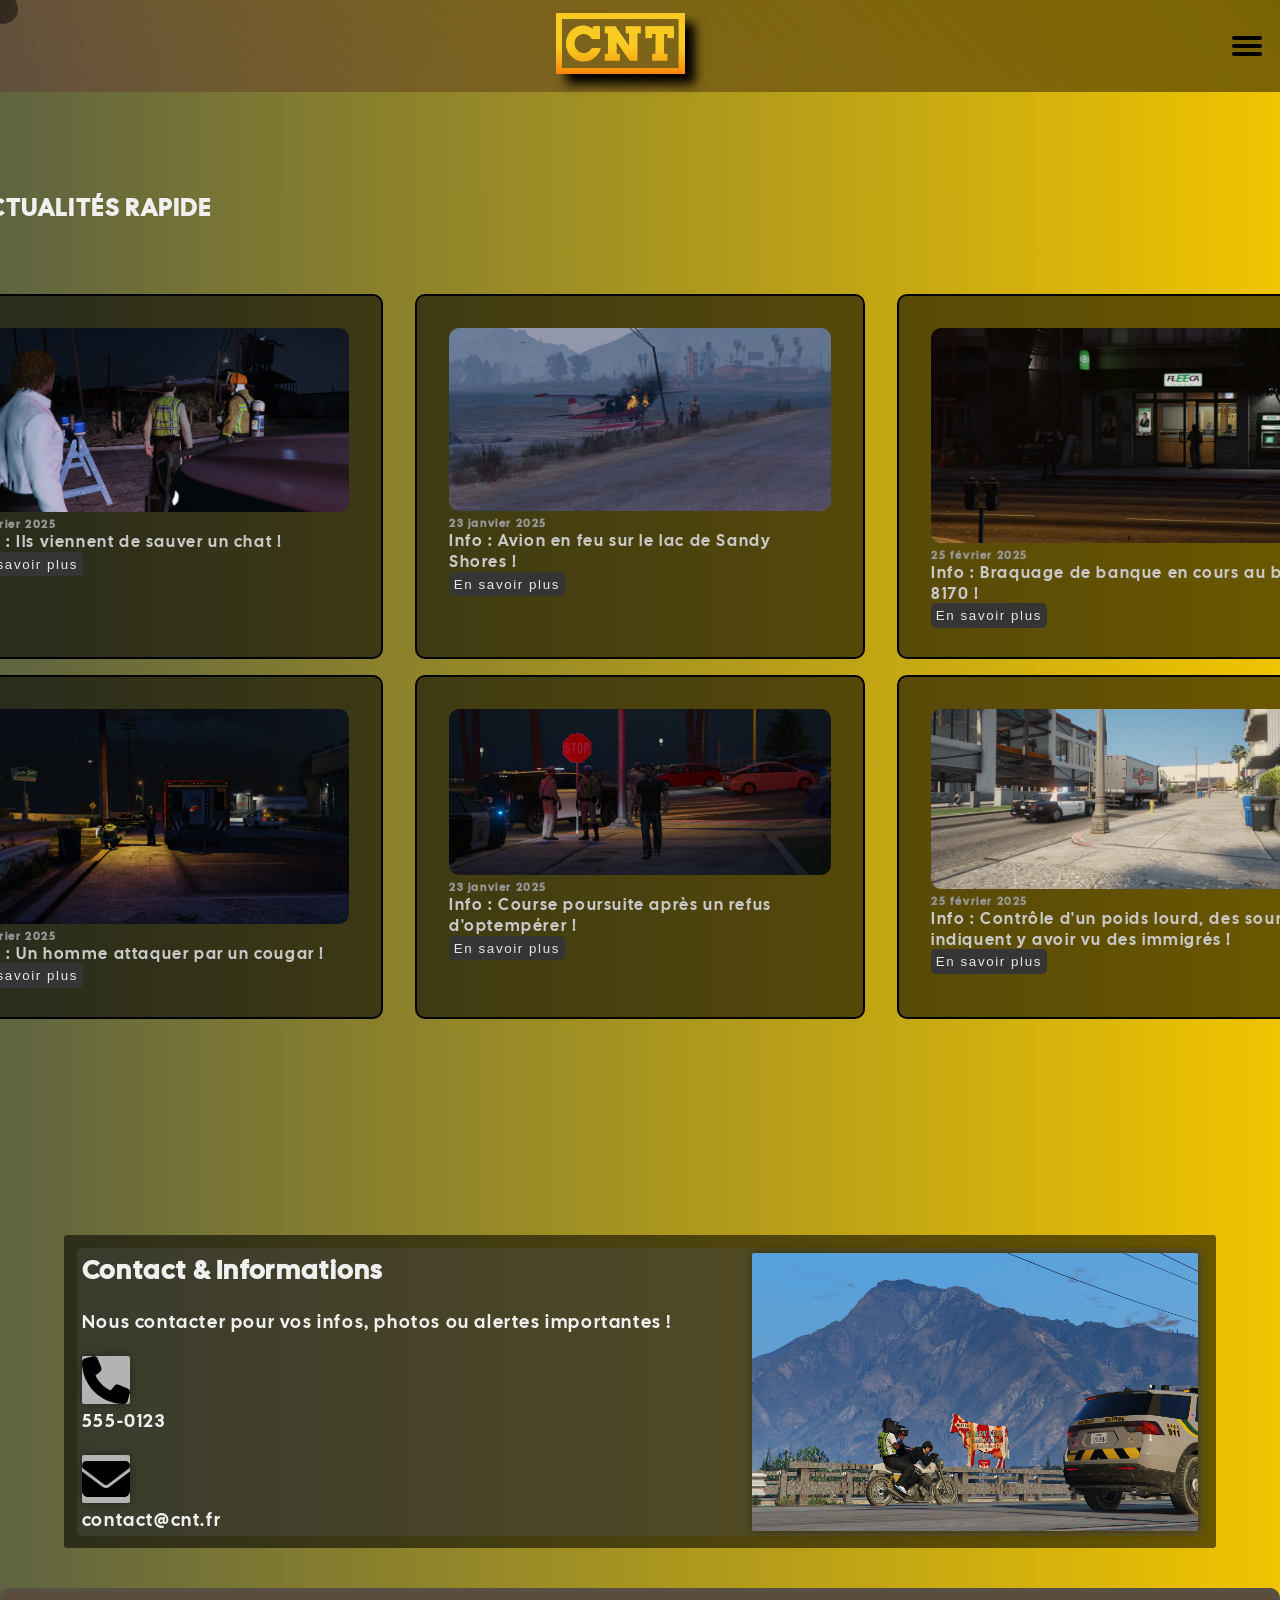
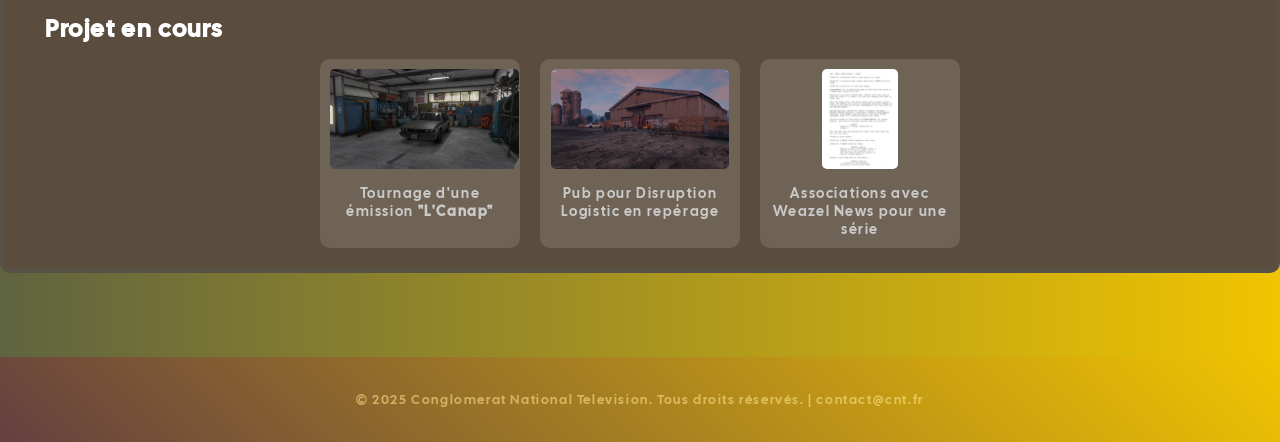
<file: index.html>
<!DOCTYPE html>
<html lang="fr">
  <head>
    <meta charset="UTF-8" />
    <meta name="viewport" content="width=device-width, initial-scale=1" />
    <title>CNT - News</title>
    <link rel="stylesheet" href="style.css" />
    <style>
      @import url("https://fonts.googleapis.com/css2?family=Cal+Sans&display=swap");
    </style>
  </head>
  <body>
    <header>
      <a href="index.html">
        <a href="index.html"><img src="./img/CNT_Logo_Upscaled_smaller.png" alt="CNT Logo" /></a>
      </a>
       <div class="dropdown">
        <div class="trigger">
          <div class="hamburger">
            <span></span>
            <span></span>
            <span></span>
          </div>
        </div>
        <div class="dropdown-content">
          <button id="articles"><a href="https://x.com/CNT1689645">Publications</a></button>
          <button id="postuler"><a href="index1.html">Postuler</a></button>
          <button id="apropos"><a href="apropos.html">À propos</a></button>
          <a id="contactez" class="btn" href="#contact1"><button>Nous contacter</button></a>

        </div>
      </div>
    </header>
    <main>
      <h2>LES ACTUALITÉS RAPIDE</h2>
      <br /><br><br>
      <div class="tout">
        <div class="info1er">
          <div class="info1">
            <img
              class="img1"
              src="./img/Capture_decran_2025-01-23_003755.png"
              alt=""
            />
            <h6>3 février 2025</h6>
            <p>Info : Ils viennent de sauver un chat !</p>
            <button><a href="./en savoir plus.html">En savoir plus</a></button>
          </div>
          <div class="info2">
            <img
              class="img2"src="./img/hhhh.png"alt=""/>
            <h6>23 janvier 2025</h6>
            <p>Info : Avion en feu sur le lac de Sandy Shores !</p>
            <button><a href="en savoir plus.html">En savoir plus</a></button>
          </div>
          <div class="info3">
            <img class="img3" src="./img/braquage.webp" alt="" />
            <h6>25 février 2025</h6>
            <p>Info : Braquage de banque en cours au bloc 8170 !</p>
            <button><a href="./en savoir plus.html">En savoir plus</a></button>
          </div>
        </div>

        <div class="info2nd">
          <div class="info4">
            <img class="img4" src="./img/cougar.webp" alt="" />
            <h6>3 février 2025</h6>
            <p>Info : Un homme attaquer par un cougar !</p>
            <button><a href="./en savoir plus.html">En savoir plus</a></button>
          </div>
          <div class="info5">
            <img class="img5" src="./img/image.png" alt="" />
            <h6>23 janvier 2025</h6>
            <p>Info : Course poursuite après un refus d'optempérer !</p>
            <button><a href="en savoir plus.html">En savoir plus</a></button>
          </div>
          <div class="info6">
            <img class="img6" src="./img/immig.png" alt="" />
            <h6>25 février 2025</h6>
            <p>Info : Contrôle d'un poids lourd, des sources indiquent y avoir vu des immigrés !</p>
            <button><a href="./en savoir plus.html">En savoir plus</a></button>
          </div>
        </div>
      </div>
    </main>
    <br /><br /><br /><br /><br id="contact1"><br><br><br>
    <section >
      <section class="sec">
        <div class="contact-text">
          <div class="contact">
          <h2>Contact & Informations</h2>
          <br>
          <p>Nous contacter pour vos infos, photos ou alertes importantes !</p>
          <br>
          <ul class="imgcontact">
            <li><img class="lien" src="./img/phone-solid.svg" alt=""><br> 555-0123</li>
            <br>
            <li><img class="lien" src="./img/envelope-solid.svg" alt=""><br>contact@cnt.fr</li>
          </ul>
        </div>
          <img class="contact-image" src="./img/Capture_decran_2025-01-18_163140.png" alt="Image contact" />
        </div>
        </div>
      </section>
    </section>
    <div class="projet">
      <h2>Projet en cours</h2>
      <div class="imgprojet">
        <div class="projet-item">
          <img src="./img/canap.png" alt="">
          <p>Tournage d'une émission <strong>"L'Canap"</strong></p>
        </div>
        <div class="projet-item">
          <img src="./img/Capture_decran_2024-12-25_213353.png" alt="Repérage pour Disruption Logistic">
          <p>Pub pour Disruption Logistic en repérage</p>
        </div>
        <div class="projet-item">
          <img src="./img/xynopsi.jpg" alt="Projet avec Weazel News">
          <p>Associations avec Weazel News pour une série</p>
        </div>
      </div>
    </div>
    
    <br><br><br><br>
    <footer>
      <br>
      <br>
      &copy; 2025 Conglomerat National Television. Tous droits réservés. | contact@cnt.fr
      <br>
      <br>
      <br>
    </footer>
    <div class="cursor-ball"></div>

    <script src="app.js"></script>
  </body>
</html>
</file>
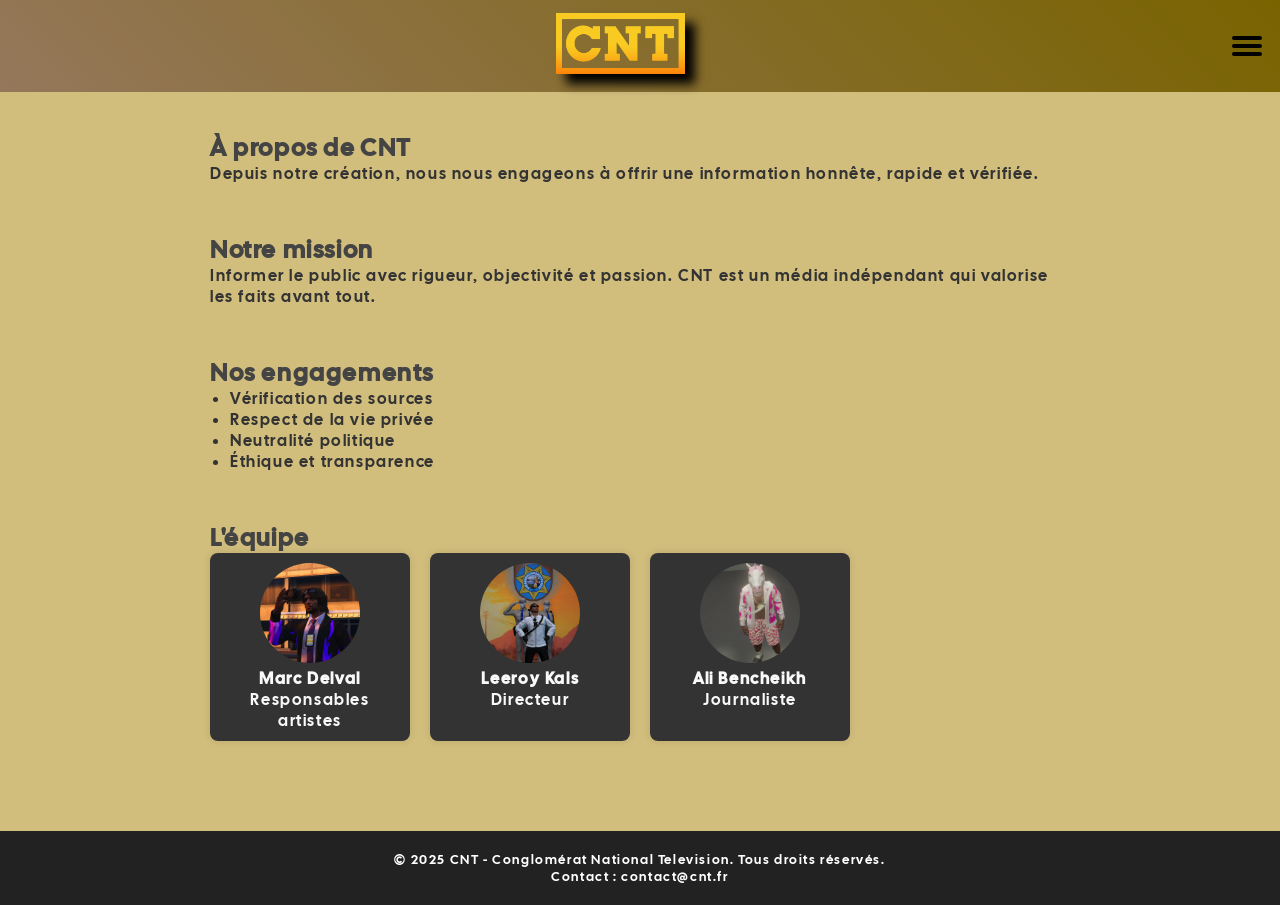
<file: apropos.html>
<!DOCTYPE html>
<html lang="fr">
<head>
  <meta charset="UTF-8" />
  <meta name="viewport" content="width=device-width, initial-scale=1.0"/>
  <title>À propos - CNT</title>
  <link rel="stylesheet" href="apropos.css">
  <style>
    @import url("https://fonts.googleapis.com/css2?family=Cal+Sans&display=swap");
  </style>
</head>
<body>
    <header>
        <a href="index.html">
          <a href="index.html"><img src="./img/CNT_Logo_Upscaled_smaller.png" alt="CNT Logo" /></a>
        </a>
         <div class="dropdown">
          <div class="trigger">
            <div class="hamburger">
              <span></span>
              <span></span>
              <span></span>
            </div>
          </div>
          <div class="dropdown-content">
            <button id="articles"><a href="https://x.com/CNT1689645">Publications</a></button>
            <button id="postuler"><a href="index1.html">Postuler</a></button>
            <button id="apropos"><a href="apropos.html">À propos</a></button>
            <a id="contactez" class="btn" href="index.html#contact1"><button>Nous contacter</button></a>
  
          </div>
        </div>
      </header>

  <main>
    <section class="intro">
      <h1>À propos de CNT</h1>
      <p>Depuis notre création, nous nous engageons à offrir une information honnête, rapide et vérifiée.</p>
    </section>

    <section class="values">
      <h2>Notre mission</h2>
      <p>Informer le public avec rigueur, objectivité et passion. CNT est un média indépendant qui valorise les faits avant tout.</p>
    </section>

    <section class="ethics">
      <h2>Nos engagements</h2>
      <ul>
        <li>Vérification des sources</li>
        <li>Respect de la vie privée</li>
        <li>Neutralité politique</li>
        <li>Éthique et transparence</li>
      </ul>
    </section>

    <section class="team">
      <h2>L'équipe</h2>
      <div class="members">
        <div class="member">
          <img src="./img/user1.png" alt="Rédacteur en chef">
          <p><strong>Marc Delval</strong><br>Responsables artistes</p>
        </div>
        <div class="member">
          <img src="./img/user2.png" alt="Journaliste terrain">
          <p><strong>Leeroy Kals</strong><br>Directeur</p>
        </div>
        <div class="member">
          <img src="./img/user3.png" alt="Photographe">
          <p><strong>Ali Bencheikh</strong><br>Journaliste</p>
        </div>
      </div>
    </section>
  </main>

  <footer id="contact">
    <p>&copy; 2025 CNT - Conglomérat National Television. Tous droits réservés.</p>
    <p>Contact : contact@cnt.fr</p>
  </footer>

  <script src="apropos.js"></script>
</body>
</html>
</file>
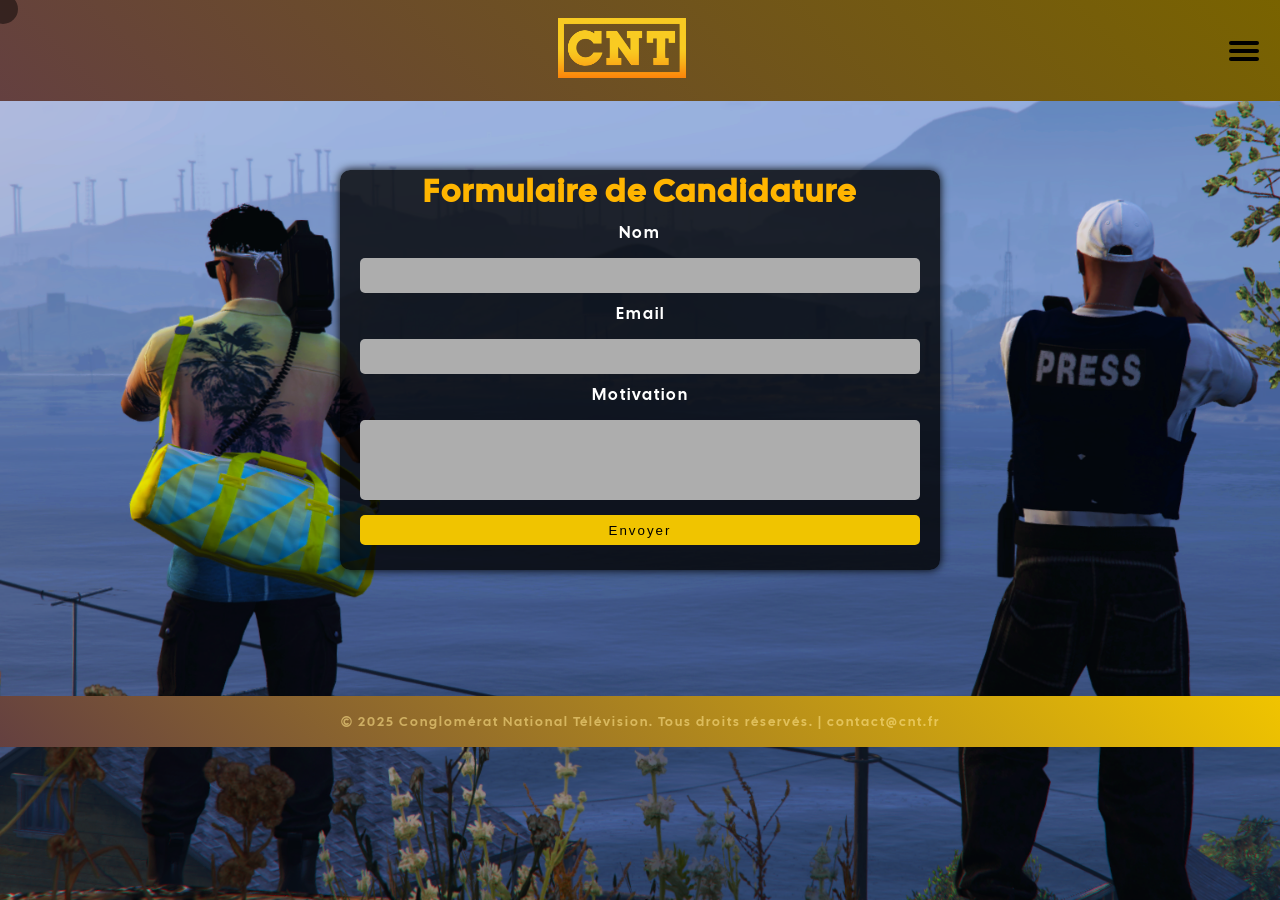
<file: index1.html>
<!DOCTYPE html>
<html lang="fr">
<head>
  <meta charset="UTF-8" />
  <meta name="viewport" content="width=device-width, initial-scale=1.0" />
  <title>Formulaire de Candidature</title>
  <link rel="stylesheet" href="style1.css" />
  <style>
    @import url("https://fonts.googleapis.com/css2?family=Cal+Sans&display=swap");
  </style>
</head>
<body>
  <div class="background-image">
    <div class="content">
      <header>
        <a href="index.html">
          <a href="index.html"><img src="./img/CNT_Logo_Upscaled_smaller.png" alt="CNT Logo" /></a>
        </a>
         <div class="dropdown">
          <div class="trigger">
            <div class="hamburger">
              <span></span>
              <span></span>
              <span></span>
            </div>
          </div>
          <div class="dropdown-content">
            <button id="articles"><a href="https://x.com/CNT1689645">Publications</a></button>
            <button id="postuler"><a href="./index1.html">Postuler</a></button>
            <button id="apropos"><a href="./apropos.html">À propos</a></button>
            <button><a id="contactez" class="btn" href="index.html#contact1">Nous contacter</a></button>
  
          </div>
        </div>
      </header>
<br><br>
      <main>
        <h1>Formulaire de Candidature</h1>
        <form id="applicationForm">
          <label for="name">Nom</label>
          <input type="text" id="name" name="name" required>

          <label for="email">Email</label>
          <input type="email" id="email" name="email" required>

          <label for="motivation">Motivation</label>
          <textarea id="motivation" name="motivation" rows="4" required></textarea>
          <button type="submit">Envoyer</button>
        </form>
      </main>
<br><br><br><br><br><br>
      <footer>
        <br>
        &copy; 2025 Conglomérat National Télévision. Tous droits réservés. | contact@cnt.fr
        <br><br>
      </footer>
    </div>
  </div>

  <div class="cursor-ball"></div>
  <script src="script.js"></script>
</body>
</html>
</file>
<file: style.css>
.cal-sans-regular {
  font-family: "Cal Sans", sans-serif;
  font-weight: 400;
  font-style: normal;
}
/* Reset de base */
* {
  margin: 0;
  padding: 0;
  box-sizing: border-box;
  letter-spacing: 0.1rem;
}
/* Mise en page générale */
body {
  font-family: "Cal Sans", sans-serif;
  background:linear-gradient(270deg,#f0c400,#5f6440);
  color: #644040;
}
/* Header */
header {
  position: fixed;
  top: 0;
  left: 0;
  width: 100%;
  z-index: 1000; /* Très important pour rester au-dessus de tout */
  background: linear-gradient(-135deg,#796300,#6440408e) ;
  display: flex;
  justify-content: space-between;
  align-items: center;
  padding: 0.8rem;
  border-style: none;
}

header img {
  height: 3.8rem;
  width: auto;
  box-shadow: 10px 10px 10px black;
}
header img:hover {
  transition: transform 0.3s ease;
  transform: scale(1.1);
}
/* Dropdown */
.dropdown {
  position: relative; /* Assurez-vous que le menu se positionne par rapport à ce parent */
}
/* Hamburger (le bouton pour ouvrir le menu) */
.trigger {
  display: flex;
  justify-content: center;
  align-items: center;
  width: 40px;
  height: 40px;
  cursor: pointer;
  border-radius: 10px;
}
.hamburger {
  width: 30px;
  height: 20px;
  display: flex;
  flex-direction: column;
  justify-content: space-between;
}
.hamburger span {
  width: 100%;
  height: 4px;
  background-color: #000000;
  border-radius: 5px;
}
html {
  scroll-behavior: smooth;
}
/* Menu déroulant */
.dropdown-content {
  display: none;
  position: absolute;
  top: 60px; /* Positionne le menu sous l'icône hamburger */
  left: -150px;
  background:linear-gradient(-135deg,#f0c400,#5f6440);
  border: solid 2px white;
  box-shadow: 0 0 10px 10px #333;
  border-radius: 8px;
  box-shadow: 0px 8px 16px rgb(0, 0, 0);
  width: 200px; /* Limite la largeur du menu */
  padding: 15px;
  flex-direction: column;
  gap: 10px;
  z-index: 10000000; /* S'assure que le menu est au-dessus des autres éléments */
}
/* Lorsque le menu est ouvert */
.dropdown-content.open {
  display: flex; /* Le menu devient visible */
  animation: slideDown 0.3s ease-out;
}
/* Animation de l'ouverture du menu */
@keyframes slideDown {
  from {
    opacity: 0;
    transform: translateY(-20px);
  }
  to {
    opacity: 1;
    transform: translateY(0);
  }
}
/* Boutons du menu */
.dropdown-content button {
  background-color: #fff0ab;
  color: #333;
  padding: 12px;
  border: none;
  font-size: 16px;
  text-align: left;
  border-radius: 5px;
  cursor: pointer;
  width: 100%;
  font-family: "Cal Sans", sans-serif;
}
.dropdown-content button:hover {
  background-color: #ffffff;
}
/* Style survolé pour l'icône hamburger */
.trigger:hover .hamburger span {
  background-color: #ffb300;
}
main {
  display: grid;
  justify-content: center;
  align-content: center;
  background:linear-gradient(270deg,#f0c400,#5f6440);
  margin-top: 12rem;
}
.info1er {
  list-style: none;
  display: grid;
  grid-template-columns: repeat(3, 1fr); /* 3 colonnes de même largeur */
  gap: 1rem;
  justify-items: center;
}
.info2nd {
  list-style: none;
  display: grid;
  grid-template-columns: repeat(3, 1fr); /* 3 colonnes de même largeur */
  gap: 1rem;
  justify-items: center;
  position: relative;
  transition: transform 0.5s ease-in-out;
}
.info1er button a {
  border-radius: 5px;
  padding: 0.3rem;
  border-style: none;
  background-color: #353535;
  color: #e8e8e9;
  text-decoration: none;
}
.info2nd button a {
  border-radius: 5px;
  padding: 0.3rem;
  border-style: none;
  background-color: #353535;
  color: #e8e8e9;
  text-decoration: none;
}
.info1er button a:hover {
  background-color: #474747;
  text-decoration: underline 0.2rem;
}
.info2nd button a:hover {
  background-color: #474747;
  text-decoration: underline 0.2rem;
}
a {
  text-decoration: none;
  padding: 0.15px;
  color: #000000;
}
.tout button a {
  margin: -2px;
}
h2,
p {
  color: #252525;
  cursor: default;
}
h6 {
  color: #969696;
}
.img3,
.img2,
.img1,
.img4,
.img5,
.img6 {
  width: 100%;
  height: auto;
  border-radius: 10px;
  cursor: default;
}
.info1,
.info2,
.info3,
.info4,
.info5,
.info6 {
  padding: 2rem;
  border-radius: 10px;
  margin: 0.5rem;
  width: 50vh; /* taille initiale */
  height: auto; /* garde la proportion */
  transition: transform 0.3s ease; /* animation douce */
  cursor: pointer;
  border: #000 solid 2.5px;
  background-color: #0000008e;
}
.info1:hover,
.info2:hover,
.info3:hover,
.info4:hover,
.info5:hover,
.info6:hover {
  transform: scale(1.02); /* agrandit à 110% au survol */
  background-color: #fff0ab;
  box-shadow: 0 0 10px 1px black;
  p{ color: #000;}
}

.info1er {
  position: relative;
  right: 0;
  transition: right 0.3s ease-out;
}

section .sec {
  justify-content: space-between; /* image à droite */
  align-items: center; /* centrage vertical */
  background-color: #0000008e;
  padding: 0.8rem;
  margin: 2.5rem 4rem;
  border-radius: 3px;
}
section .sec img {
  max-width: 40%;
  height: auto;
  border: 1px solid #000;
  box-shadow: 0 0 10px rgba(0, 0, 0, 0.4);
  border-radius: 2px;
  border-style: none;
}
.contact {
  font-size: 1.1rem;
}
.contact-image {
  display: flex;
  justify-content: center;
}
.contact-text {
  display: flex;
  justify-content: space-between;
  width: 100%;
  background-color: #53535356;
  padding: 5px;
  border: solid 5px 53535356 ;
  border-radius: 5px;
}
.contact-text p,h2,ul {
  list-style: none;
  color: #f0f0f0;
}
.projet h2 {
  color: #ffffff;
}
p {
  color: #c9c9c9;
}
.imgcontact img {
  width: 3rem;
  height: auto;
  border-style: none;
  box-shadow: none;
  background-color: #b3b3b3;
  border: solid 5px #53535356;
  
}
.imgcontact img:hover {
  transform: scale(1.1);
  transition: transform 0.3s ease;
}
footer {
  background:linear-gradient(-135deg,#f0c400,#644040);
  color: #ffe48d91;
  display: flex;
  justify-content: center;
  font-size: small;
  cursor: default;
}
.cursor-ball {
  position: fixed;
  top: 0;
  left: 0;
  width: 30px;
  height: 30px;
  background-color: rgba(0, 0, 0, 0.466);
  border-radius: 50%;
  pointer-events: none; /* la boule ne bloque pas les clics */
  transform: translate(-40%, -20%);
  transition: transform 0.05s ease-out;
  z-index: 1000;
}
.projet {
  width: 100%;
  background-color: #5a4d3d;
  padding: 20px;
  border: 5px solid #53535356;
  border-radius: 10px;
  color: #fff;
}

.projet h2 {
  margin-left: 20px;
  font-size: 24px;
}

.imgprojet {
  display: flex;
  flex-wrap: wrap;
  gap: 20px;
  justify-content: center;
  margin-top: 15px;
}

.projet-item {
  background-color: #ffffff20;
  border-radius: 10px;
  padding: 10px;
  text-align: center;
  max-width: 200px;
}
.projet-item:hover {
  transform: scale(1.1);

}
.projet-item img {
  height: 100px;
  width: auto;
  border-radius: 5px;
  margin-bottom: 10px;
}

.projet-item p {
  margin: 0;
  font-size: 14px;
}
</file>
<file: apropos.css>
.cal-sans-regular {
    font-family: "Cal Sans", sans-serif;
    font-weight: 400;
    font-style: normal;
  }
* {
    margin: 0;
    padding: 0;
    box-sizing: border-box;
    letter-spacing: 0.1rem;
  }
body {
    font-family: "Cal Sans", sans-serif;
    margin: 0;
    padding: 0;
    background: #d1bd7c;
    color: #333;
  }
  
  header {
    background: #222;
    padding: 10px 20px;
    color: white;
  }
  
  nav {
    display: flex;
    justify-content: space-between;
    align-items: center;
  }
  
  nav .logo {
    font-weight: bold;
    font-size: 1.5em;
    color: white;
    text-decoration: none;
  }
  
  nav ul {
    list-style: none;
    display: flex;
    gap: 20px;
  }
  
  nav ul li a {
    color: white;
    text-decoration: none;
  }
  
  nav ul li a.active {
    text-decoration: underline;
  }
  
  main {
    padding: 40px 20px;
    max-width: 900px;
    margin: auto;
  }
  
  .intro, .values, .ethics, .team {
    margin-bottom: 50px;
  }
  
  h1, h2 {
    color: #444;
  }
  
  .ethics ul {
    padding-left: 20px;
    list-style-type: disc;
  }
  
  .team .members {
    display: flex;
    gap: 20px;
    flex-wrap: wrap;
  }
  
  .member {
    background-color: #333;
    color: #f9f9f9;
    padding: 10px;
    border-radius: 8px;
    box-shadow: 0 0 8px rgba(0,0,0,0.1);
    text-align: center;
    width: 200px;
  }
  
  .member img {
    width: 100px;
    height: 100px;
    border-radius: 50%;
    object-fit: cover;
  }
  .member:hover {
    transform: scale(1.2);
  }
  footer {
    background: #222;
    color: white;
    text-align: center;
    padding: 20px;
    width: 100%;
    font-size: small;
  }

  
  /* Header */
header {
    top: 0;
    left: 0;
    width: 100%;
    z-index: 1000; /* Très important pour rester au-dessus de tout */
    background: linear-gradient(-135deg,#796300,#6440408e) ;
    display: flex;
    justify-content: space-between;
    align-items: center;
    padding: 0.8rem;
    border-style: none;
  }
  
  header img {
    height: 3.8rem;
    width: auto;
    box-shadow: 10px 10px 10px black;
  }
  header img:hover {
    transition: transform 0.3s ease;
    transform: scale(1.1);
  }
  /* Dropdown */
  .dropdown {
    position: relative; /* Assurez-vous que le menu se positionne par rapport à ce parent */
  }
  /* Hamburger (le bouton pour ouvrir le menu) */
  .trigger {
    display: flex;
    justify-content: center;
    align-items: center;
    width: 40px;
    height: 40px;
    cursor: pointer;
    border-radius: 10px;
  }
  .hamburger {
    width: 30px;
    height: 20px;
    display: flex;
    flex-direction: column;
    justify-content: space-between;
  }
  .hamburger span {
    width: 100%;
    height: 4px;
    background-color: #000000;
    border-radius: 5px;
  }
  html {
    scroll-behavior: smooth;
  }
  /* Menu déroulant */
  .dropdown-content {
    display: none;
    position: absolute;
    top: 60px; /* Positionne le menu sous l'icône hamburger */
    left: -150px;
    background:linear-gradient(-135deg,#f0c400,#5f6440);
    border: solid 2px white;
    box-shadow: 0 0 10px 10px #333;
    border-radius: 8px;
    box-shadow: 0px 8px 16px rgb(0, 0, 0);
    width: 200px; /* Limite la largeur du menu */
    padding: 15px;
    flex-direction: column;
    gap: 10px;
    z-index: 10000000; /* S'assure que le menu est au-dessus des autres éléments */
  }
  /* Lorsque le menu est ouvert */
  .dropdown-content.open {
    display: flex; /* Le menu devient visible */
    animation: slideDown 0.3s ease-out;
  }
  /* Animation de l'ouverture du menu */
  @keyframes slideDown {
    from {
      opacity: 0;
      transform: translateY(-20px);
    }
    to {
      opacity: 1;
      transform: translateY(0);
    }
  }
  /* Boutons du menu */
  .dropdown-content button {
    background-color: #fff0ab;
    color: #333;
    padding: 12px;
    border: none;
    font-size: 16px;
    text-align: left;
    border-radius: 5px;
    cursor: pointer;
    width: 100%;
    font-family: "Cal Sans", sans-serif;
  }
  .dropdown-content button:hover {
    background-color: #ffffff;
  }
  /* Style survolé pour l'icône hamburger */
  .trigger:hover .hamburger span {
    background-color: #ffb300;
  }
  a {
    text-decoration: none;
    padding: 0.15px;
    color: #000000;
  }
</file>
<file: style1.css>
body {
    font-family: Arial, sans-serif;
    background-color: #65965e;
    color: #b18080;
        margin: 0;
    padding: 0;
    
  }
  
  main {
    max-width: 600px;
    height: 400px;
    margin:auto ;
    background: #000000cc;
    padding-inline: 20px;
    border-radius: 10px;
    box-shadow: 0 0 10px #000;
  }

  h1 {
    text-align: center;
    color: #ffb500;
    min-width: 330px ;
  }
  
  form {
    display: flex;
    flex-direction: column;
  }
  
  label {
    color: #ffffff;
    margin: 10px;
  }
  * {
    margin: 0;
    padding: 0;
    box-sizing: border-box;
    letter-spacing: 2px;
  }
  input, textarea {
    padding: 10px;
    border: none;
    border-radius: 5px;
    margin-top: 5px;
    resize: none;
    background-color: #adadad;
  }
  button {
    margin-top: 15px;
    background-color: #e9dca4;
    border-style: none;
    border-radius: 5px;
    height: 30px;
  }
  #applicationForm button {
    background-color: #f0c400;
  }
  #applicationForm button:hover {
    background-color: #443909;
    color: #adadad;
  }
  .cal-sans-regular {
    font-family: "Cal Sans", sans-serif;
    font-weight: 400;
    font-style: normal;
  }
  /* Reset de base */
  * {
    margin: 0;
    padding: 0;
    box-sizing: border-box;
    letter-spacing: 2px;
    letter-spacing: 2px;
  }
  /* Mise en page générale */
  body {
    font-family: "Cal Sans", sans-serif;
    font-size: 16px;
    margin: 0;
    padding: 0;
  }
  /* Remplace la vidéo par une image de fond */
.background-image {
  background: url('./img/fond.png') no-repeat center center fixed;
  background-size: cover;
  width: 100%;
  min-height: 100vh;
  overflow: hidden;
}

.background-image .content {
  position: relative;
  z-index: 1;
  color: white;
  text-align: center;
  padding-top: 10%;
}

  /* Header */
  header {
    position: absolute;
    top: 0;
    left: 0;
    width: 100%;
    z-index: 1000; /* Très important pour rester au-dessus de tout */
    background: linear-gradient(-135deg,#796300,#644040) ;
    display: flex;
    justify-content: space-between;
    align-items: center;
    padding: 16px;
  }
  header img {
    height: 60px;
    width: auto;
  }
  header img:hover {
    transition: transform 0.3s ease;
    transform: scale(1.1);
  }
  /* Dropdown */
  .dropdown {
    position: relative; /* Assurez-vous que le menu se positionne par rapport à ce parent */
  }
  /* Hamburger (le bouton pour ouvrir le menu) */
  .trigger {
    display: flex;
    justify-content: center;
    align-items: center;
    width: 40px;
    height: 40px;
    cursor: pointer;
    border-radius: 10px;
  }
  .hamburger {
    width: 30px;
    height: 20px;
    display: flex;
    flex-direction: column;
    justify-content: space-between;
    
  }
  .hamburger span {
    width: 100%;
    height: 4px;
    background-color: #000000;
    border-radius: 5px;
  }
  /* Menu déroulant */
  .dropdown-content {
    display: none;
    position: absolute;
    top: 60px; /* Positionne le menu sous l'icône hamburger */
    left: -150px;
    background:linear-gradient(-135deg,#f0c400,#5f6440);
    box-shadow: 0 0 10px 10px #333;
    border-radius: 8px;
    box-shadow: 0px 8px 16px rgb(0, 0, 0);
    width: 200px; /* Limite la largeur du menu */
    padding: 15px;
    flex-direction: column;
    gap: 10px;
    z-index: 10000000; /* S'assure que le menu est au-dessus des autres éléments */
  }
  /* Lorsque le menu est ouvert */
  .dropdown-content.open {
    display: flex; /* Le menu devient visible */
    animation: slideDown 0.3s ease-out;
  }
  /* Animation de l'ouverture du menu */
  @keyframes slideDown {
    from {
      opacity: 0;
      transform: translateY(-20px);
    }
    to {
      opacity: 1;
      transform: translateY(0);
    }
  }
  /* Boutons du menu */
  .dropdown-content a {
    color: #333;
    padding: 12px;
    border: none;
    font-size: 16px;
    text-align: left;
    border-radius: 5px;
    cursor: pointer;
    width: 100%;
    font-family: "Cal Sans", sans-serif;
  }
  .dropdown-content button:hover {
    background-color: #ffffff;
  }
  /* Style survolé pour l'icône hamburger */
  .trigger:hover .hamburger span {
    background-color: #ffb60c;
  }
  a {
    text-decoration: none;
    padding: 2px;
    color: #000000;
  }
  .tout button a {
    margin: -2px;
  }
  footer {
    background:linear-gradient(-135deg,#f0c400,#644040);
    color: #ffe48d91;
    display: flex;
    justify-content: center;
    font-size: small;
    margin: 0;
    cursor: default;
  }
  .cursor-ball {
    position: fixed;
    top: 0;
    left: 0;
    width: 30px;
    height: 30px;
    background-color: rgba(0, 0, 0, 0.466);
    border-radius: 50%;
    pointer-events: none; /* la boule ne bloque pas les clics */
    transform: translate(-40%, -20%);
    transition: transform 0.05s ease-out;
    z-index: 1000;
  }
</file>
